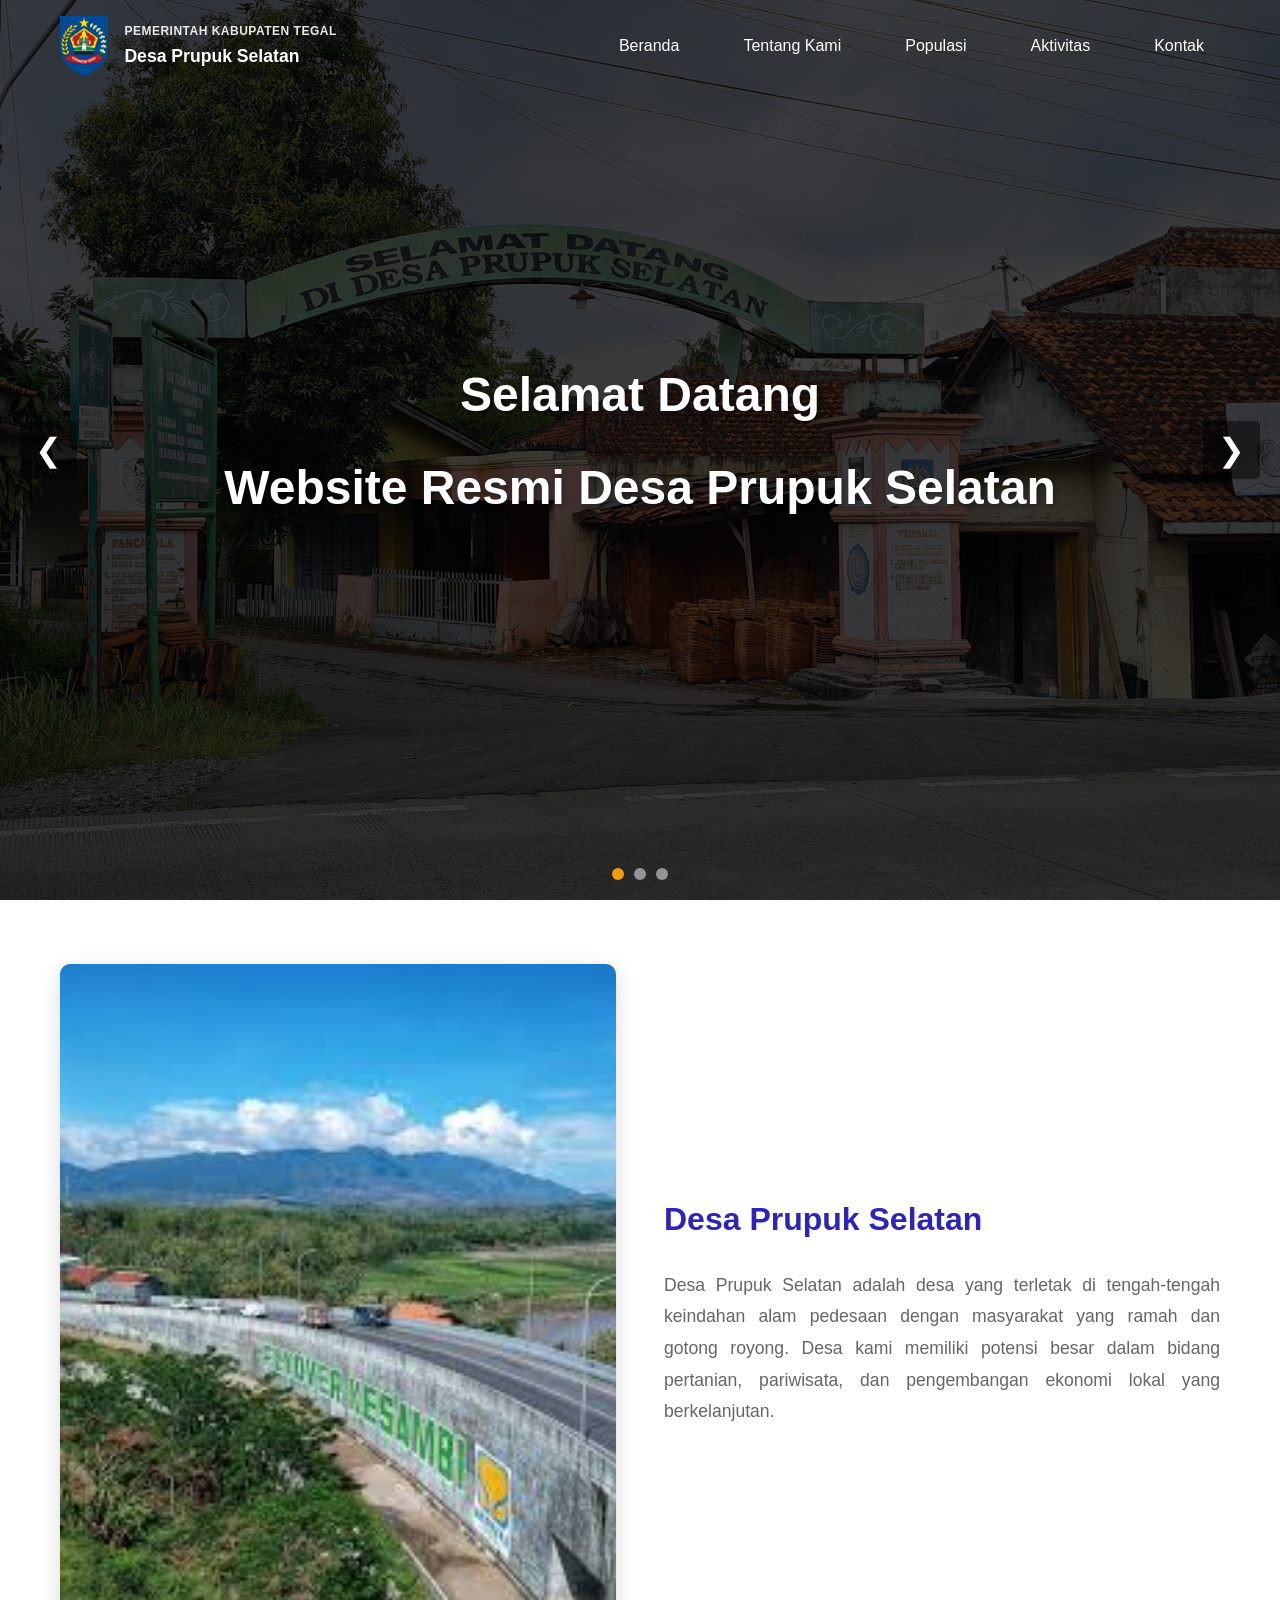
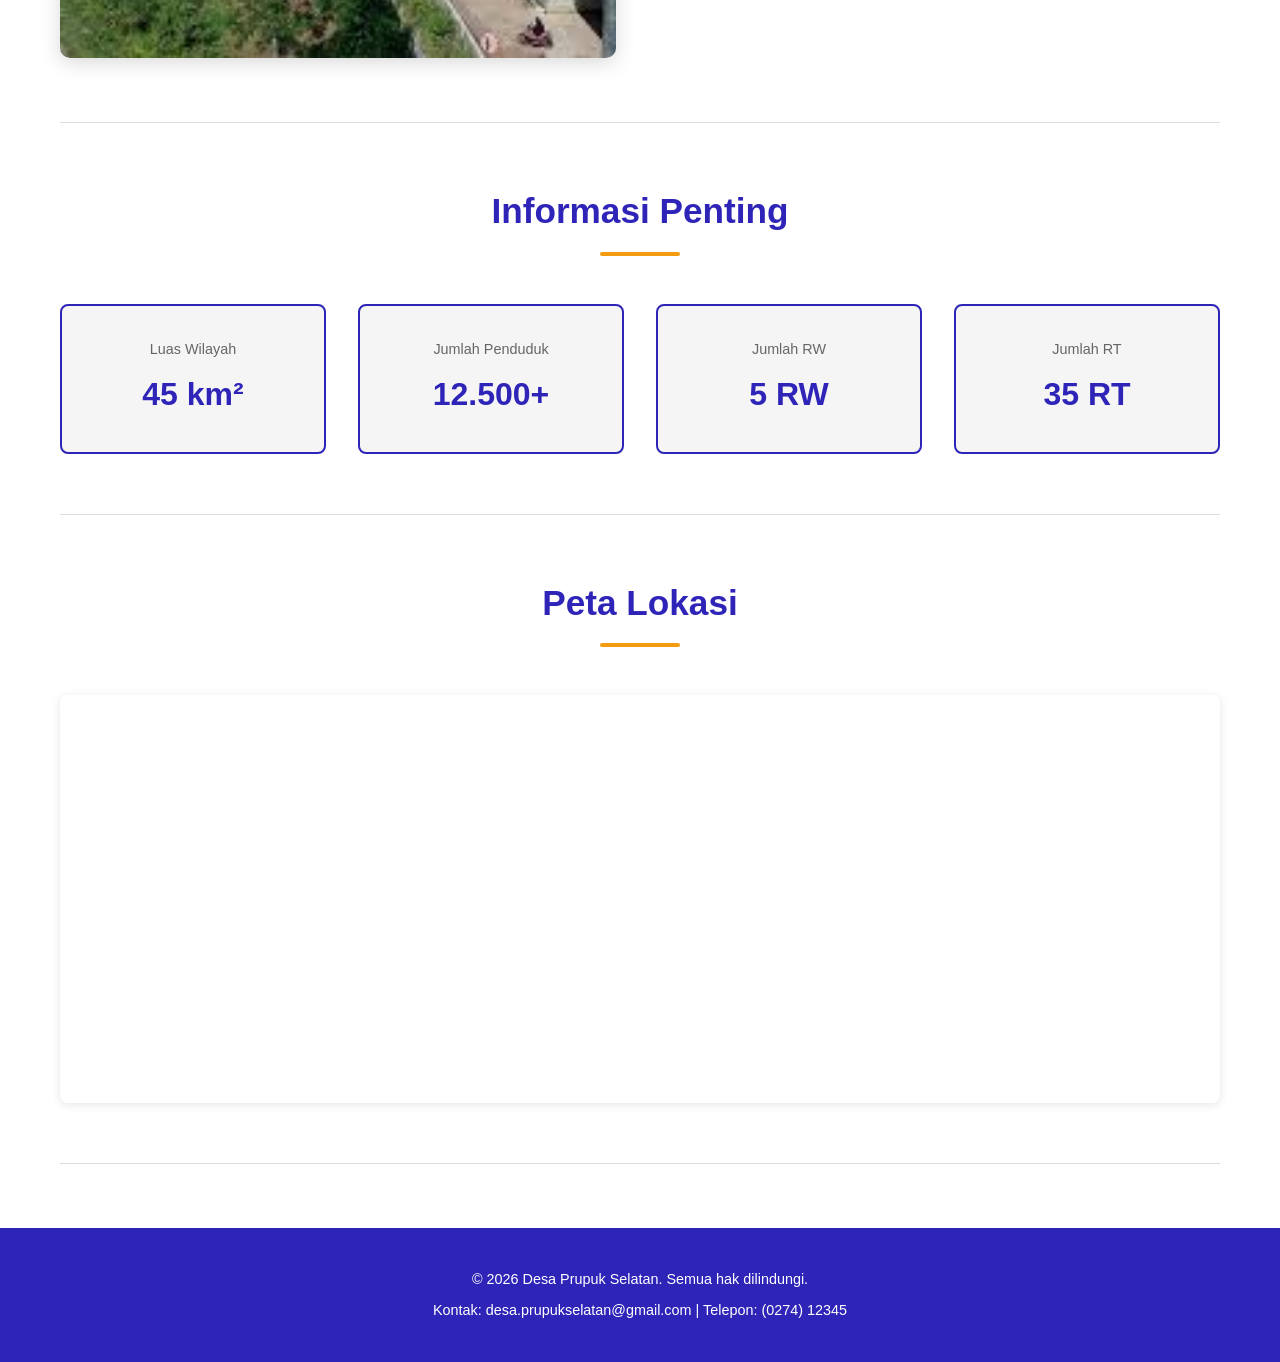
<file: index.html>
<!doctype html>
<html lang="id">
  <head>
    <meta charset="UTF-8" />
    <meta name="viewport" content="width=device-width, initial-scale=1.0" />
    <title>Desa Prupuk Selatan</title>
    <link rel="stylesheet" href="style.css" />
  </head>
  <body>
    <nav class="navbar navbar-home">
      <div class="container">
        <div class="logo-section">
          <a href="index.html" class="logo">
            <img
              src="img/logo.png"
              alt="Logo Desa Prupuk Selatan"
              class="logo-img"
            />
          </a>
          <div class="logo-text">
            <span class="logo-subtitle">Pemerintah Kabupaten Tegal</span>
            <span class="logo-title">Desa Prupuk Selatan</span>
          </div>
        </div>
        <ul class="nav-menu">
          <li><a href="index.html">Beranda</a></li>
          <li><a href="tentang.html">Tentang Kami</a></li>
          <li><a href="populasi.html">Populasi</a></li>
          <li><a href="wisata.html">Aktivitas</a></li>
          <li><a href="kontak.php">Kontak</a></li>
        </ul>
      </div>
    </nav>

    <section class="hero-slider">
      <div class="slides-wrapper">
        <div class="slide active">
          <img src="img/bg_prupukselatan.jpg" alt="" />
          <div class="hero-content">
            <h1>Selamat Datang</h1>
            <h1>Website Resmi Desa Prupuk Selatan</h1>
          </div>
        </div>
        <div class="slide">
          <img src="img/slide2.jpg" alt="" />
          <div class="hero-content">
            <h1>Kami Memberikan Pelayanan Terbaik</h1>
            <h1>Untuk Masyarakat</h1>
          </div>
        </div>
        <div class="slide">
          <img src="img/slide3.jpg" alt="" />
          <div class="hero-content">
            <h1>Mewujudkan Lingkungan Sehat Dan Aman</h1>
            <h1>Untuk Masyarakat</h1>
          </div>
        </div>
      </div>

      <!-- Slider Controls -->
      <button class="slider-btn prev-btn" aria-label="Previous Slide">
        &#10094;
      </button>
      <button class="slider-btn next-btn" aria-label="Next Slide">
        &#10095;
      </button>

      <!-- Slider Dots -->
      <div class="slider-dots">
        <span class="dot active" data-slide="0"></span>
        <span class="dot" data-slide="1"></span>
        <span class="dot" data-slide="2"></span>
      </div>
    </section>

    <main class="container">
      <section class="profile-image-section">
        <div class="profile-image-container">
          <img
            src="img/profildesaprupukselatan.jpg"
            alt="Profil Desa Prupuk Selatan"
            class="profile-image"
          />
        </div>
        <div class="profile-description">
          <h2>Desa Prupuk Selatan</h2>
          <p>
            Desa Prupuk Selatan adalah desa yang terletak di tengah-tengah
            keindahan alam pedesaan dengan masyarakat yang ramah dan gotong
            royong. Desa kami memiliki potensi besar dalam bidang pertanian,
            pariwisata, dan pengembangan ekonomi lokal yang berkelanjutan.
          </p>
        </div>
      </section>

      <section class="content-section">
        <h2>Informasi Penting</h2>
        <div class="info-grid">
          <div class="info-item">
            <span class="info-label">Luas Wilayah</span>
            <span class="info-value">45 km²</span>
          </div>
          <div class="info-item">
            <span class="info-label">Jumlah Penduduk</span>
            <span class="info-value">12.500+</span>
          </div>
          <div class="info-item">
            <span class="info-label">Jumlah RW</span>
            <span class="info-value">5 RW</span>
          </div>
          <div class="info-item">
            <span class="info-label">Jumlah RT</span>
            <span class="info-value">35 RT</span>
          </div>
        </div>
      </section>
      <section class="content-section">
        <h2>Peta Lokasi</h2>
        <div class="map-container">
          <iframe
            src="https://www.google.com/maps/embed?pb=!1m18!1m12!1m3!1d3958.840606634547!2d108.96675297492577!3d-7.144422792859796!2m3!1f0!2f0!3f0!3m2!1i1024!2i768!4f13.1!3m3!1m2!1s0x2e6f9a3e887cf4e5%3A0xb94fd6254a6b4070!2sRaya%20Prupuk%20Selatan%2C%20Jawa%20Tengah!5e0!3m2!1sen!2sid!4v1777898473929!5m2!1sen!2sid"
            width="100%"
            height="400"
            allowfullscreen=""
            loading="lazy"
            referrerpolicy="no-referrer-when-downgrade"
          ></iframe>
        </div>
      </section>
    </main>

    <footer class="footer">
      <div class="container">
        <p>&copy; 2026 Desa Prupuk Selatan. Semua hak dilindungi.</p>
        <p>Kontak: desa.prupukselatan@gmail.com | Telepon: (0274) 12345</p>
      </div>
    </footer>

    <script src="efek.js"></script>
  </body>
</html>
</file>
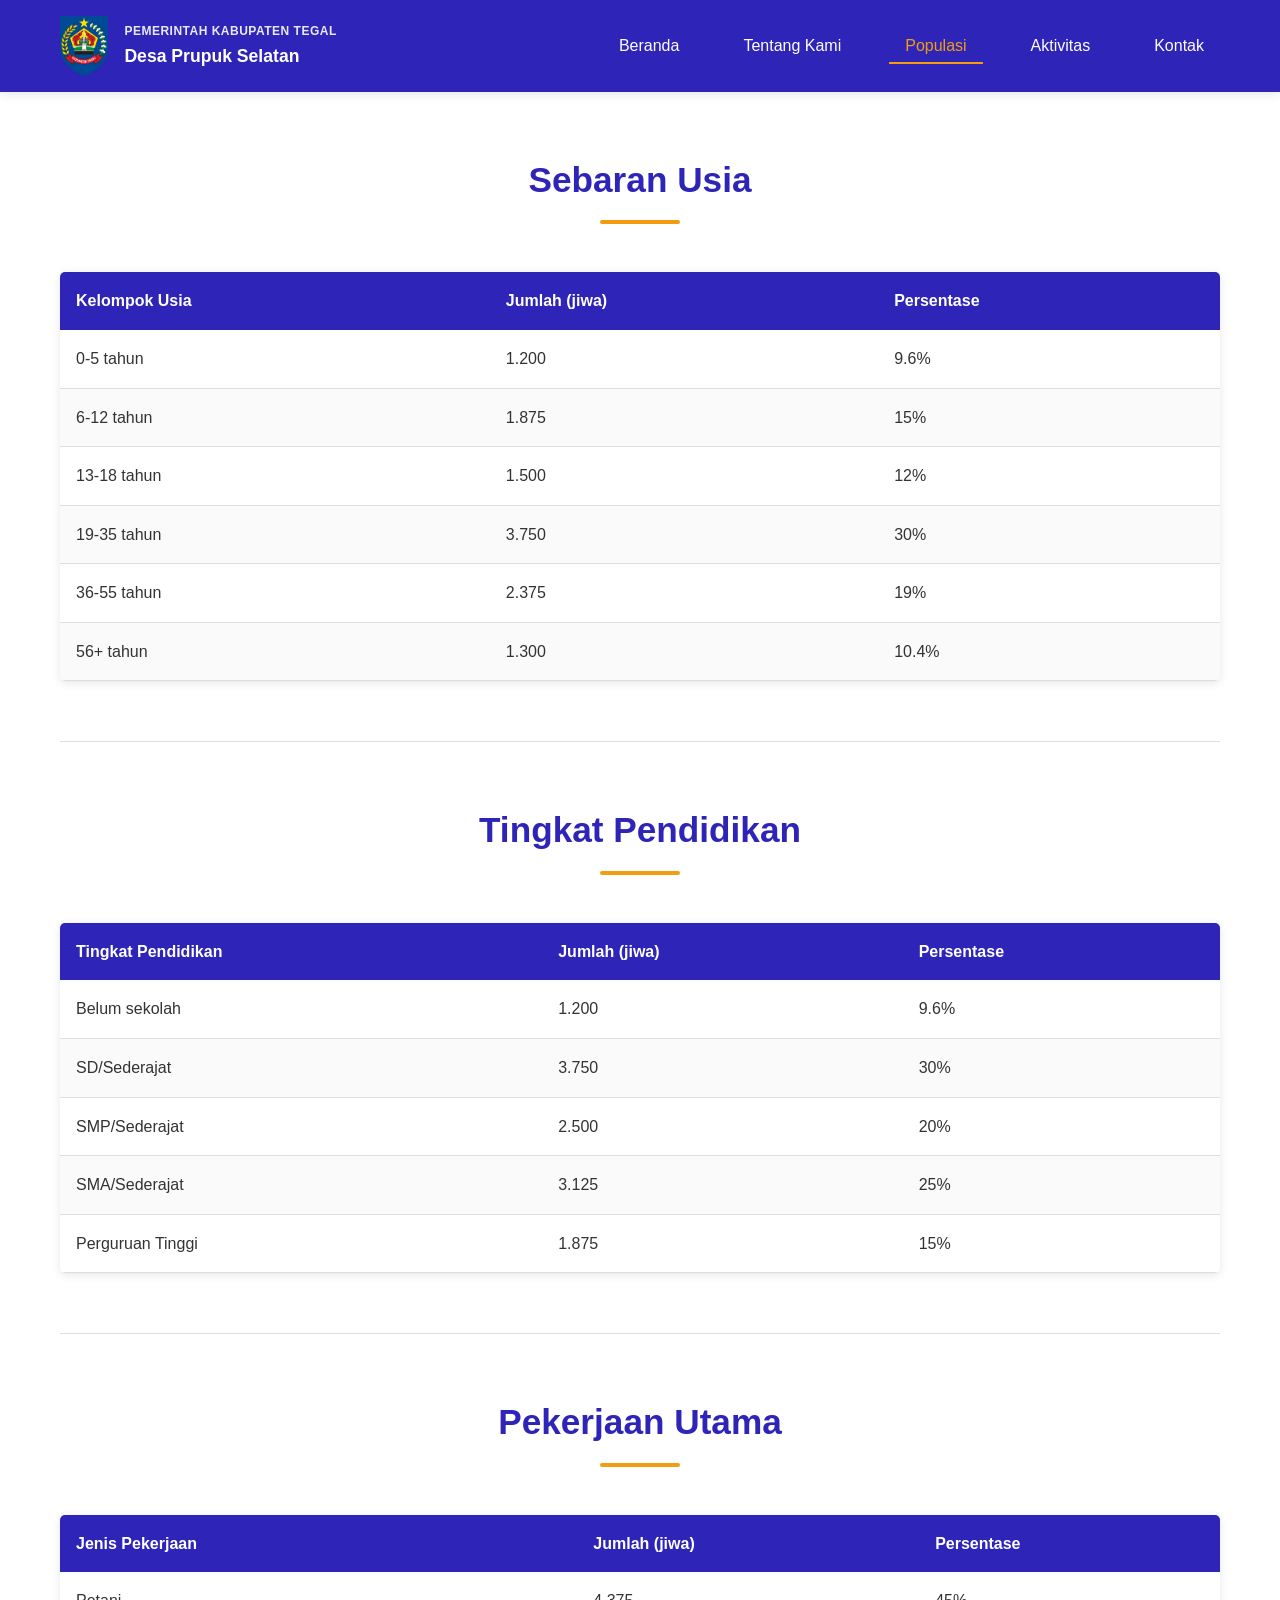
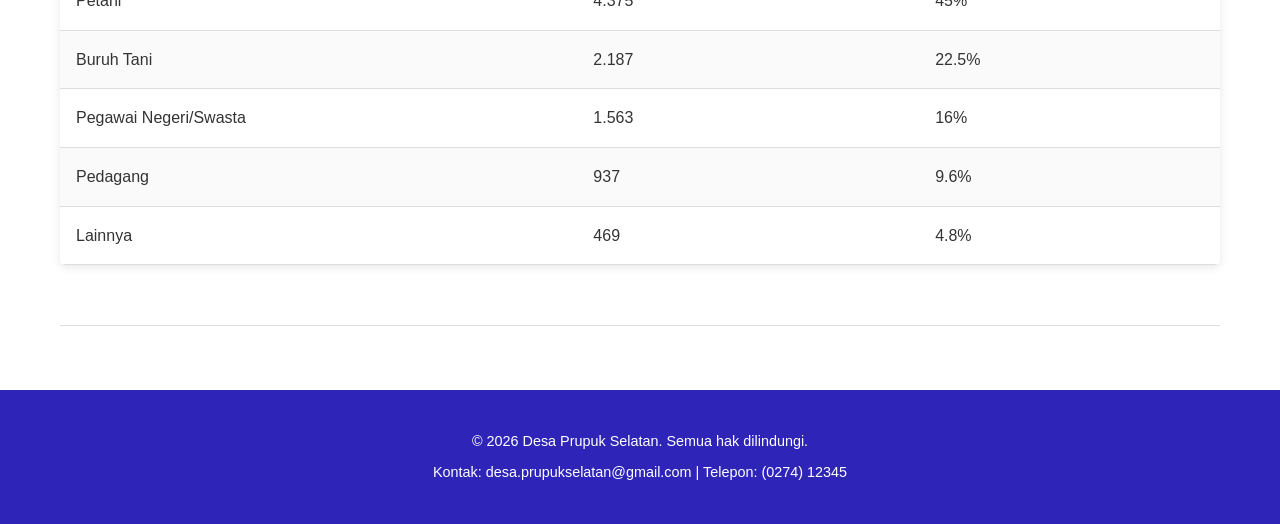
<file: populasi.html>
<!doctype html>
<html lang="id">
  <head>
    <meta charset="UTF-8" />
    <meta name="viewport" content="width=device-width, initial-scale=1.0" />
    <title>Populasi Penduduk - Desa Prupuk Selatan</title>
    <link rel="stylesheet" href="style.css" />
  </head>
  <body>
    <nav class="navbar">
      <div class="container">
        <div class="logo-section">
          <a href="index.html" class="logo">
            <img
              src="img/logo.png"
              alt="Logo Desa Prupuk Selatan"
              class="logo-img"
            />
          </a>
          <div class="logo-text">
            <span class="logo-subtitle">Pemerintah Kabupaten Tegal</span>
            <span class="logo-title">Desa Prupuk Selatan</span>
          </div>
        </div>
        <ul class="nav-menu">
          <li><a href="index.html">Beranda</a></li>
          <li><a href="tentang.html">Tentang Kami</a></li>
          <li><a href="populasi.html" class="active">Populasi</a></li>
          <li><a href="wisata.html">Aktivitas</a></li>
          <li><a href="kontak.php">Kontak</a></li>
        </ul>
      </div>
    </nav>

    <main class="container">
      <section class="content-section">
        <h2>Sebaran Usia</h2>
        <table class="data-table">
          <thead>
            <tr>
              <th>Kelompok Usia</th>
              <th>Jumlah (jiwa)</th>
              <th>Persentase</th>
            </tr>
          </thead>
          <tbody>
            <tr>
              <td>0-5 tahun</td>
              <td>1.200</td>
              <td>9.6%</td>
            </tr>
            <tr>
              <td>6-12 tahun</td>
              <td>1.875</td>
              <td>15%</td>
            </tr>
            <tr>
              <td>13-18 tahun</td>
              <td>1.500</td>
              <td>12%</td>
            </tr>
            <tr>
              <td>19-35 tahun</td>
              <td>3.750</td>
              <td>30%</td>
            </tr>
            <tr>
              <td>36-55 tahun</td>
              <td>2.375</td>
              <td>19%</td>
            </tr>
            <tr>
              <td>56+ tahun</td>
              <td>1.300</td>
              <td>10.4%</td>
            </tr>
          </tbody>
        </table>
      </section>

      <section class="content-section">
        <h2>Tingkat Pendidikan</h2>
        <table class="data-table">
          <thead>
            <tr>
              <th>Tingkat Pendidikan</th>
              <th>Jumlah (jiwa)</th>
              <th>Persentase</th>
            </tr>
          </thead>
          <tbody>
            <tr>
              <td>Belum sekolah</td>
              <td>1.200</td>
              <td>9.6%</td>
            </tr>
            <tr>
              <td>SD/Sederajat</td>
              <td>3.750</td>
              <td>30%</td>
            </tr>
            <tr>
              <td>SMP/Sederajat</td>
              <td>2.500</td>
              <td>20%</td>
            </tr>
            <tr>
              <td>SMA/Sederajat</td>
              <td>3.125</td>
              <td>25%</td>
            </tr>
            <tr>
              <td>Perguruan Tinggi</td>
              <td>1.875</td>
              <td>15%</td>
            </tr>
          </tbody>
        </table>
      </section>

      <section class="content-section">
        <h2>Pekerjaan Utama</h2>
        <table class="data-table">
          <thead>
            <tr>
              <th>Jenis Pekerjaan</th>
              <th>Jumlah (jiwa)</th>
              <th>Persentase</th>
            </tr>
          </thead>
          <tbody>
            <tr>
              <td>Petani</td>
              <td>4.375</td>
              <td>45%</td>
            </tr>
            <tr>
              <td>Buruh Tani</td>
              <td>2.187</td>
              <td>22.5%</td>
            </tr>
            <tr>
              <td>Pegawai Negeri/Swasta</td>
              <td>1.563</td>
              <td>16%</td>
            </tr>
            <tr>
              <td>Pedagang</td>
              <td>937</td>
              <td>9.6%</td>
            </tr>
            <tr>
              <td>Lainnya</td>
              <td>469</td>
              <td>4.8%</td>
            </tr>
          </tbody>
        </table>
      </section>
    </main>

    <footer class="footer">
      <div class="container">
        <p>&copy; 2026 Desa Prupuk Selatan. Semua hak dilindungi.</p>
        <p>Kontak: desa.prupukselatan@gmail.com | Telepon: (0274) 12345</p>
      </div>
    </footer>

    <script src="efek.js"></script>
  </body>
</html>
</file>
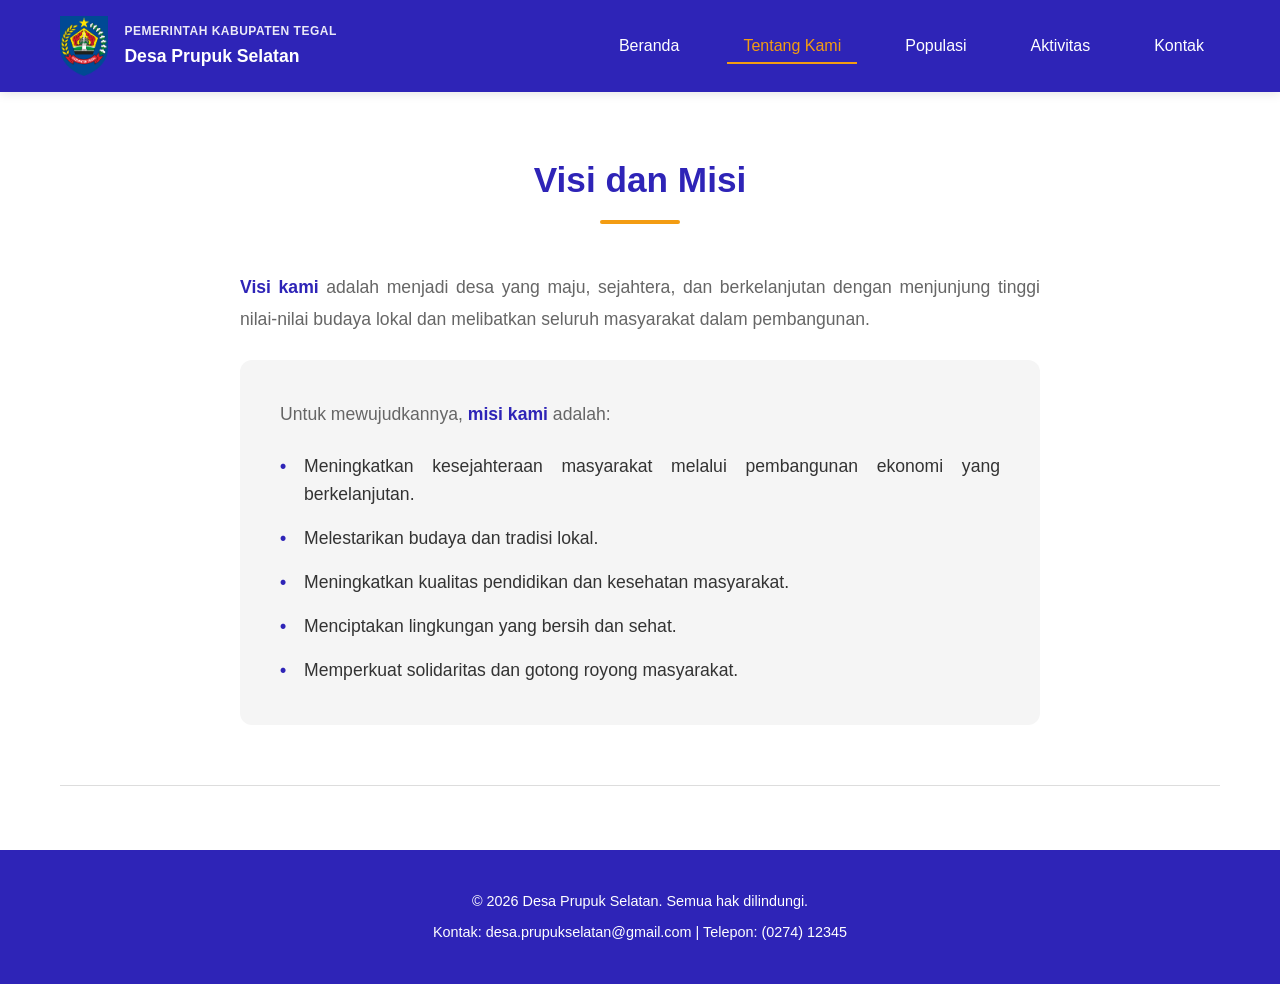
<file: tentang.html>
<!doctype html>
<html lang="id">
  <head>
    <meta charset="UTF-8" />
    <meta name="viewport" content="width=device-width, initial-scale=1.0" />
    <title>Tentang Kami - Desa Prupuk Selatan</title>
    <link rel="stylesheet" href="style.css" />
  </head>
  <body>
    <nav class="navbar">
      <div class="container">
        <div class="logo-section">
          <a href="index.html" class="logo">
            <img
              src="img/logo.png"
              alt="Logo Desa Prupuk Selatan"
              class="logo-img"
            />
          </a>
          <div class="logo-text">
            <span class="logo-subtitle">Pemerintah Kabupaten Tegal</span>
            <span class="logo-title">Desa Prupuk Selatan</span>
          </div>
        </div>
        <ul class="nav-menu">
          <li><a href="index.html">Beranda</a></li>
          <li><a href="tentang.html" class="active">Tentang Kami</a></li>
          <li><a href="populasi.html">Populasi</a></li>
          <li><a href="wisata.html">Aktivitas</a></li>
          <li><a href="kontak.php">Kontak</a></li>
        </ul>
      </div>
    </nav>

    <main class="container">
      <section class="content-section">
        <h2>Visi dan Misi</h2>
        <div class="vision-mission">
          <p class="vm-lead">
            <strong>Visi kami</strong> adalah menjadi desa yang maju, sejahtera,
            dan berkelanjutan dengan menjunjung tinggi nilai-nilai budaya lokal
            dan melibatkan seluruh masyarakat dalam pembangunan.
          </p>
          <div class="vm-mission-box">
            <p class="vm-sub">
              Untuk mewujudkannya, <strong>misi kami</strong> adalah:
            </p>
            <ul class="vm-list">
              <li>
                Meningkatkan kesejahteraan masyarakat melalui pembangunan
                ekonomi yang berkelanjutan.
              </li>
              <li>Melestarikan budaya dan tradisi lokal.</li>
              <li>
                Meningkatkan kualitas pendidikan dan kesehatan masyarakat.
              </li>
              <li>Menciptakan lingkungan yang bersih dan sehat.</li>
              <li>Memperkuat solidaritas dan gotong royong masyarakat.</li>
            </ul>
          </div>
        </div>
      </section>
    </main>

    <footer class="footer">
      <div class="container">
        <p>&copy; 2026 Desa Prupuk Selatan. Semua hak dilindungi.</p>
        <p>Kontak: desa.prupukselatan@gmail.com | Telepon: (0274) 12345</p>
      </div>
    </footer>

    <script src="efek.js"></script>
  </body>
</html>
</file>
<file: style.css>
* {
  margin: 0;
  padding: 0;
  box-sizing: border-box;
}

:root {
  --text-dark: #333;
  --text-light: #666;
  --bg-light: #f5f5f5;
  --bg-white: #ffffff;
  --border-color: #ddd;
  --shadow: 0 2px 10px rgba(0, 0, 0, 0.1);
  --shadow-hover: 0 5px 20px rgba(0, 0, 0, 0.15);
}

html {
  scroll-behavior: smooth;
}

body {
  font-family: "Segoe UI", Tahoma, Geneva, Verdana, sans-serif;
  line-height: 1.6;
  color: var(--text-dark);
  background-color: var(--bg-white);
}

a {
  text-decoration: none;
  color: inherit;
  transition: all 0.3s ease;
}

.container {
  max-width: 1200px;
  margin: 0 auto;
  padding: 0 20px;
}

.profile-image-section {
  display: grid;
  grid-template-columns: 1fr 1fr;
  gap: 3rem;
  align-items: center;
  padding: 4rem 0;
  border-bottom: 1px solid var(--border-color);
}

.profile-image-container {
  width: 100%;
  border-radius: 10px;
  overflow: hidden;
  box-shadow: var(--shadow-hover);
}

.profile-image {
  width: 100%;
  height: auto;
  display: block;
  object-fit: cover;
  transition: transform 0.3s ease;
}

.profile-image-container:hover .profile-image {
  transform: scale(1.05);
}

.profile-description {
  display: flex;
  flex-direction: column;
  justify-content: center;
}

.profile-description h2 {
  font-size: 2rem;
  color: #2e24b7;
  margin-bottom: 1.5rem;
}

.profile-description p {
  font-size: 1.1rem;
  color: var(--text-light);
  text-align: justify;
  line-height: 1.8;
}

.navbar {
  background-color: #2e24b7;
  box-shadow: var(--shadow);
  position: sticky;
  top: 0;
  z-index: 100;
  transition: all 0.3s ease;
}

.navbar.scrolled {
  box-shadow: 0 4px 15px rgba(0, 0, 0, 0.2);
}

.navbar .container {
  display: flex;
  justify-content: space-between;
  align-items: center;
  padding: 1rem 20px;
  transition: all 0.3s ease;
}

.navbar.scrolled .container {
  padding: 0.5rem 20px;
}

.navbar-home {
  position: fixed;
  width: 100%;
  background-color: transparent;
  box-shadow: none;
}

.navbar-home.scrolled {
  background-color: #2e24b7;
}

.logo-section {
  display: flex;
  align-items: center;
  gap: 1rem;
}

.logo {
  display: flex;
  align-items: center;
  justify-content: center;
  height: 60px;
  transition: all 0.3s ease;
}

.logo-img {
  height: 100%;
  width: auto;
  object-fit: contain;
  max-width: 200px;
}

.logo:hover .logo-img {
  transform: scale(1.05);
}

.logo-text {
  display: flex;
  flex-direction: column;
  justify-content: center;
  color: var(--bg-white);
}

.logo-subtitle {
  font-size: 0.75rem;
  font-weight: 600;
  opacity: 0.9;
  text-transform: uppercase;
  letter-spacing: 0.5px;
}

.logo-title {
  font-size: 1.1rem;
  font-weight: bold;
}

.nav-menu {
  display: flex;
  list-style: none;
  gap: 2rem;
}

.nav-menu a {
  color: var(--bg-white);
  font-weight: 500;
  padding: 0.5rem 1rem;
  border-bottom: 2px solid transparent;
  transition: all 0.3s ease;
}

.nav-menu a:hover,
.nav-menu a.active {
  border-bottom-color: #f39c12;
  color: #f39c12;
}

/* Hero Slider */
.hero-slider {
  position: relative;
  width: 100%;
  min-height: 400px;
  height: 100vh;
  overflow: hidden;
}

.slides-wrapper {
  display: flex;
  width: 100%;
  height: 100%;
  transition: transform 1s cubic-bezier(0.25, 1, 0.5, 1);
}

.slide {
  flex: 0 0 100%;
  width: 100%;
  height: 100%;
  position: relative;
  display: flex;
  align-items: center;
  justify-content: center;
  text-align: center;
  padding: 100px 20px;
  color: var(--bg-white);
}

.slide img {
  position: absolute;
  top: 0;
  left: 0;
  width: 100%;
  height: 100%;
  object-fit: cover;
  z-index: -2;
}

.slide::before {
  content: "";
  position: absolute;
  top: 0;
  left: 0;
  width: 100%;
  height: 100%;
  background-color: rgba(0, 0, 0, 0.75); /* Efek gelap/overlay */
  z-index: -1;
}

.slide.active {
  opacity: 1;
  z-index: 1;
}

.hero-content {
  position: relative;
  z-index: 2;
}

.hero-content h1 {
  font-size: 3rem;
  margin-bottom: 1rem;
  text-shadow: 2px 2px 4px rgba(0, 0, 0, 0.3);
}

.hero-content p {
  font-size: 1.3rem;
  margin-bottom: 2rem;
  opacity: 0.95;
}

/* Slider Controls */
.slider-btn {
  position: absolute;
  top: 50%;
  transform: translateY(-50%);
  background-color: rgba(0, 0, 0, 0.5);
  color: white;
  border: none;
  font-size: 2rem;
  padding: 10px 15px;
  cursor: pointer;
  z-index: 10;
  transition: background-color 0.3s ease;
  border-radius: 5px;
}

.slider-btn:hover {
  background-color: #2e24b7;
}

.prev-btn {
  left: 20px;
}

.next-btn {
  right: 20px;
}

.slider-dots {
  position: absolute;
  bottom: 20px;
  left: 50%;
  transform: translateX(-50%);
  display: flex;
  gap: 10px;
  z-index: 10;
}

.dot {
  width: 12px;
  height: 12px;
  background-color: rgba(255, 255, 255, 0.5);
  border-radius: 50%;
  cursor: pointer;
  transition: background-color 0.3s ease;
}

.dot.active,
.dot:hover {
  background-color: #f39c12;
}

.content-section {
  padding: 60px 0;
  border-bottom: 1px solid var(--border-color);
}

.content-section h2 {
  font-size: 2.2rem;
  color: #2e24b7;
  margin-bottom: 3rem;
  text-align: center;
  position: relative;
  padding-bottom: 1rem;
}

.content-section h2::after {
  content: "";
  position: absolute;
  bottom: 0;
  left: 50%;
  transform: translateX(-50%);
  width: 80px;
  height: 4px;
  background-color: #f39c12;
  border-radius: 2px;
}

.content-section p {
  font-size: 1.1rem;
  color: var(--text-light);
  margin-bottom: 1.5rem;
  text-align: justify;
}

.page-header {
  background-color: var(--bg-light);
  padding: 60px 0;
  text-align: center;
  margin-bottom: 40px;
}

.page-header h1 {
  font-size: 2.8rem;
  color: #2e24b7;
  margin-bottom: 1rem;
}

.page-header p {
  font-size: 1.2rem;
  color: var(--text-light);
}

.cards {
  display: grid;
  grid-template-columns: repeat(auto-fit, minmax(250px, 1fr));
  gap: 2rem;
}

.card {
  background-color: var(--bg-white);
  border: 1px solid var(--border-color);
  border-radius: 8px;
  padding: 2rem;
  box-shadow: var(--shadow);
  transition: all 0.3s ease;
  text-align: center;
}

.card:hover {
  box-shadow: var(--shadow-hover);
  transform: translateY(-5px);
  border-color: #2e24b7;
}

.card h3 {
  color: #2e24b7;
  margin-bottom: 1rem;
  font-size: 1.3rem;
}

.card p {
  color: var(--text-light);
  font-size: 0.95rem;
}

.info-grid {
  display: grid;
  grid-template-columns: repeat(auto-fit, minmax(200px, 1fr));
  gap: 2rem;
  margin-top: 2rem;
}

.info-item {
  background-color: var(--bg-light);
  border: 2px solid #2e24b7;
  border-radius: 8px;
  padding: 2rem;
  text-align: center;
  display: flex;
  flex-direction: column;
}

.info-label {
  color: var(--text-light);
  font-size: 0.9rem;
  margin-bottom: 0.5rem;
}

.info-value {
  font-size: 2rem;
  font-weight: bold;
  color: #2e24b7;
}

.vision-mission {
  max-width: 800px;
  margin: 0 auto;
  color: var(--text-dark);
}

.vm-lead {
  font-size: 1.3rem;
  line-height: 1.8;
  margin-bottom: 2.5rem;
  text-align: justify;
}

.vm-lead strong {
  color: #2e24b7;
  font-weight: 700;
}

.vm-mission-box {
  background-color: var(--bg-light);
  border-radius: 12px;
  padding: 2.5rem;
  text-align: justify;
}

.vm-sub {
  font-size: 1.1rem;
  margin-bottom: 1.5rem;
  text-align: center;
}

.vm-sub strong {
  color: #2e24b7;
}

.vm-list {
  list-style: none;
  padding: 0;
  margin: 0;
  display: flex;
  flex-direction: column;
  gap: 1rem;
}

.vm-list li {
  font-size: 1.1rem;
  line-height: 1.6;
  position: relative;
  padding-left: 1.5rem;
}

.vm-list li::before {
  content: "•";
  position: absolute;
  left: 0;
  color: #2e24b7;
  font-weight: bold;
}

.data-table {
  width: 100%;
  border-collapse: collapse;
  margin-top: 2rem;
  box-shadow: var(--shadow);
  border-radius: 5px;
  overflow: hidden;
}

.data-table thead {
  background-color: #2e24b7;
  color: var(--bg-white);
}

.data-table th {
  padding: 1rem;
  text-align: left;
  font-weight: 600;
}

.data-table td {
  padding: 1rem;
  border-bottom: 1px solid var(--border-color);
}

.data-table tbody tr:hover {
  background-color: var(--bg-light);
}

.data-table tbody tr:nth-child(even) {
  background-color: #fafafa;
}

.activities {
  display: grid;
  grid-template-columns: repeat(auto-fit, minmax(280px, 1fr));
  gap: 2rem;
  margin-top: 2rem;
}

.activity-item {
  background-color: var(--bg-light);
  border-radius: 8px;
  padding: 2rem;
  overflow: hidden;
}

.activity-item img {
  width: 100%;
  height: 200px;
  object-fit: cover;
  border-radius: 8px;
  margin-bottom: 1rem;
}

.activity-item h4 {
  color: #2e24b7;
  margin-bottom: 1rem;
  font-size: 1.2rem;
}

.activity-item p {
  color: var(--text-light);
}

.contact-grid {
  display: grid;
  grid-template-columns: 1fr 1fr;
  gap: 3rem;
  margin-top: 2rem;
  max-width: 100%;
}

.contact-info {
  background-color: var(--bg-light);
  border-radius: 8px;
  padding: 2rem;
}

.contact-item {
  margin-bottom: 2rem;
}

.contact-item h3 {
  color: #2e24b7;
  margin-bottom: 0.8rem;
  font-size: 1.1rem;
}

.contact-item p {
  color: var(--text-light);
  font-size: 0.95rem;
}

.contact-item a {
  color: #1e4b7e;
  text-decoration: underline;
}

.contact-item a:hover {
  color: #f39c12;
}

.contact-form {
  background-color: var(--bg-light);
  border-radius: 8px;
  padding: 2rem;
}

.contact-form h2 {
  text-align: left;
  margin-bottom: 1.5rem;
}

.form-group {
  margin-bottom: 1.5rem;
}

.form-group label {
  display: block;
  margin-bottom: 0.5rem;
  color: #2e24b7;
  font-weight: 600;
}

.form-group select {
  width: 100%;
  padding: 0.8rem;
  border: 1px solid var(--border-color);
  border-radius: 5px;
  font-family: inherit;
  font-size: 1rem;
  transition: all 0.3s ease;
  background-color: var(--bg-white);
  cursor: pointer;
}

.form-group select:focus {
  outline: none;
  border-color: #2e24b7;
  box-shadow: 0 0 5px rgba(46, 36, 183, 0.2);
}

.form-group input,
.form-group textarea {
  width: 100%;
  padding: 0.8rem;
  border: 1px solid var(--border-color);
  border-radius: 5px;
  font-family: inherit;
  font-size: 1rem;
  transition: all 0.3s ease;
}

.form-group input:focus,
.form-group textarea:focus {
  outline: none;
  border-color: var(--);
  box-shadow: 0 0 5px rgba(44, 95, 45, 0.2);
}

.services-grid {
  display: grid;
  grid-template-columns: repeat(auto-fit, minmax(250px, 1fr));
  gap: 2rem;
  margin-top: 2rem;
}

.service-card {
  background-color: var(--bg-white);
  border: 1px solid var(--border-color);
  border-radius: 8px;
  padding: 2rem;
  text-align: center;
  box-shadow: var(--shadow);
  transition: all 0.3s ease;
}

.service-card:hover {
  box-shadow: var(--shadow-hover);
  transform: translateY(-5px);
  border-color: #f39c12;
}

.service-card h3 {
  color: #2e24b7;
  margin-bottom: 1rem;
}

.service-card p {
  color: var(--text-light);
}

.map-container {
  margin-top: 2rem;
  border-radius: 8px;
  overflow: hidden;
  box-shadow: var(--shadow);
}

.map-container iframe {
  border: 0;
  width: 100%;
}

.contact-info.map-wrapper {
  display: flex;
  flex-direction: column;
}

.map-container.no-shadow {
  margin-top: 0;
  box-shadow: none;
  height: 100%;
  flex-grow: 1;
}

.map-container.no-shadow iframe {
  min-height: 400px;
  border-radius: 8px;
}

.footer {
  background-color: #2e24b7;
  color: var(--bg-white);
  padding: 2rem;
  text-align: center;
  margin-top: 4rem;
}

.footer p {
  margin: 0.5rem 0;
  font-size: 0.9rem;
}

.footer a {
  color: #f39c12;
  text-decoration: underline;
}

.footer a:hover {
  opacity: 0.8;
}

@media (max-width: 768px) {
  .navbar .container {
    flex-direction: row;
    gap: 1rem;
    justify-content: space-between;
  }

  .logo-section {
    gap: 0.75rem;
  }

  .logo {
    height: 50px;
  }

  .logo-img {
    max-width: 150px;
  }

  .logo-subtitle {
    font-size: 0.65rem;
  }

  .logo-title {
    font-size: 0.95rem;
  }

  .nav-menu {
    gap: 1rem;
    flex-wrap: wrap;
  }

  .hero-content h1 {
    font-size: 2rem;
  }

  .hero-content p {
    font-size: 1.1rem;
  }

  .contact-grid {
    grid-template-columns: 1fr;
  }

  .profile-image-section {
    grid-template-columns: 1fr;
    gap: 2rem;
  }

  .profile-description h2 {
    font-size: 1.5rem;
  }

  .profile-description p {
    font-size: 1rem;
  }

  .content-section h2 {
    font-size: 1.8rem;
  }

  .page-header h1 {
    font-size: 2rem;
  }

  .cards,
  .stats-grid,
  .tourism-cards,
  .activities,
  .services-grid {
    grid-template-columns: 1fr;
  }

  .data-table {
    font-size: 0.9rem;
  }

  .data-table th,
  .data-table td {
    padding: 0.7rem;
  }
}

.alert-success {
  background-color: #d4edda;
  color: #155724;
  border: 1px solid #c3e6cb;
  border-radius: 5px;
  padding: 1rem;
  margin-bottom: 1.5rem;
  text-align: center;
  font-weight: 600;
}

.alert-error {
  background-color: #f8d7da;
  color: #721c24;
  border: 1px solid #f5c6cb;
  border-radius: 5px;
  padding: 1rem;
  margin-bottom: 1.5rem;
  text-align: center;
  font-weight: 600;
}

.btn-submit {
  display: inline-block;
  background-color: #2e24b7;
  color: #fff;
  border: none;
  padding: 0.8rem 2rem;
  border-radius: 5px;
  font-family: inherit;
  font-size: 1rem;
  font-weight: 600;
  cursor: pointer;
  transition: all 0.3s ease;
}

.btn-submit:hover {
  background-color: #231c8f;
  transform: translateY(-2px);
}

@media (max-width: 480px) {
  .logo-section {
    gap: 0.5rem;
  }

  .logo {
    font-size: 1.2rem;
    height: 50px;
  }

  .logo-img {
    max-width: 150px;
  }

  .logo-text {
    display: none;
  }

  .hero-content h1 {
    font-size: 1.5rem;
  }

  .hero-content p {
    font-size: 1rem;
  }

  .hero-slider {
    min-height: 300px;
    height: 100vh;
  }

  .slide {
    padding: 50px 20px;
  }

  .content-section {
    padding: 40px 0;
  }

  .content-section h2 {
    font-size: 1.5rem;
  }

  .page-header h1 {
    font-size: 1.5rem;
  }

  .card,
  .tourism-card,
  .service-card {
    padding: 1.5rem;
  }

  .stat-number {
    font-size: 2rem;
  }
}
</file>
